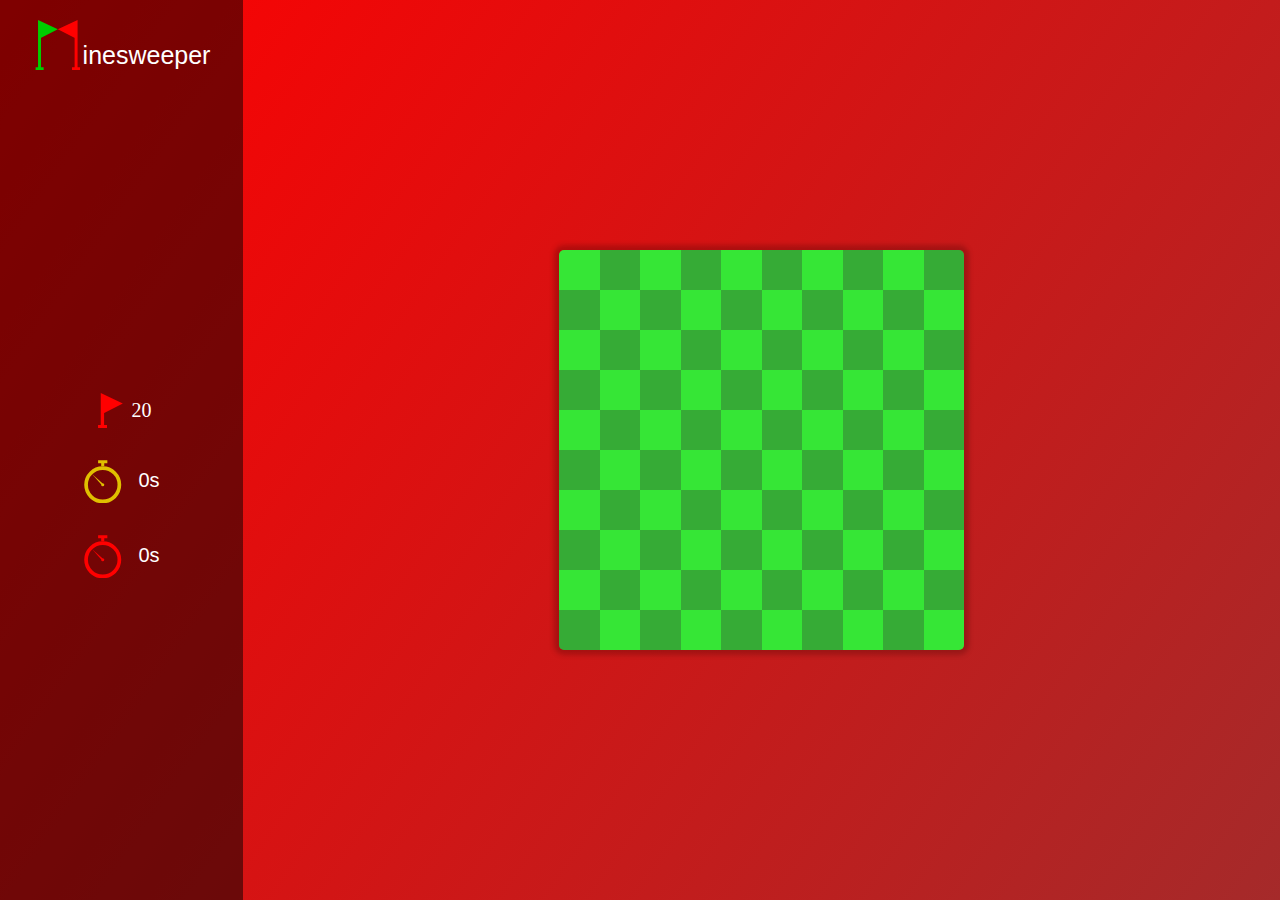
<file: docs/index.htm>
<!DOCTYPE html>
<html>
  <head>
    <meta charset="utf-8">
    <meta http-equiv="X-UA-Compatible" content="IE=edge">
    <title>Minesweeper</title>
    <meta name="viewport" content="width=device-width, initial-scale=1">
    <link rel="stylesheet" href="Sweeper.css">
    <link rel="shortcut icon" href="Pictures/Logo.svg" type="image/x-icon">
  </head>
  <body>

    <script src="Sweeper.js"></script>
  </body>
</html>
</file>
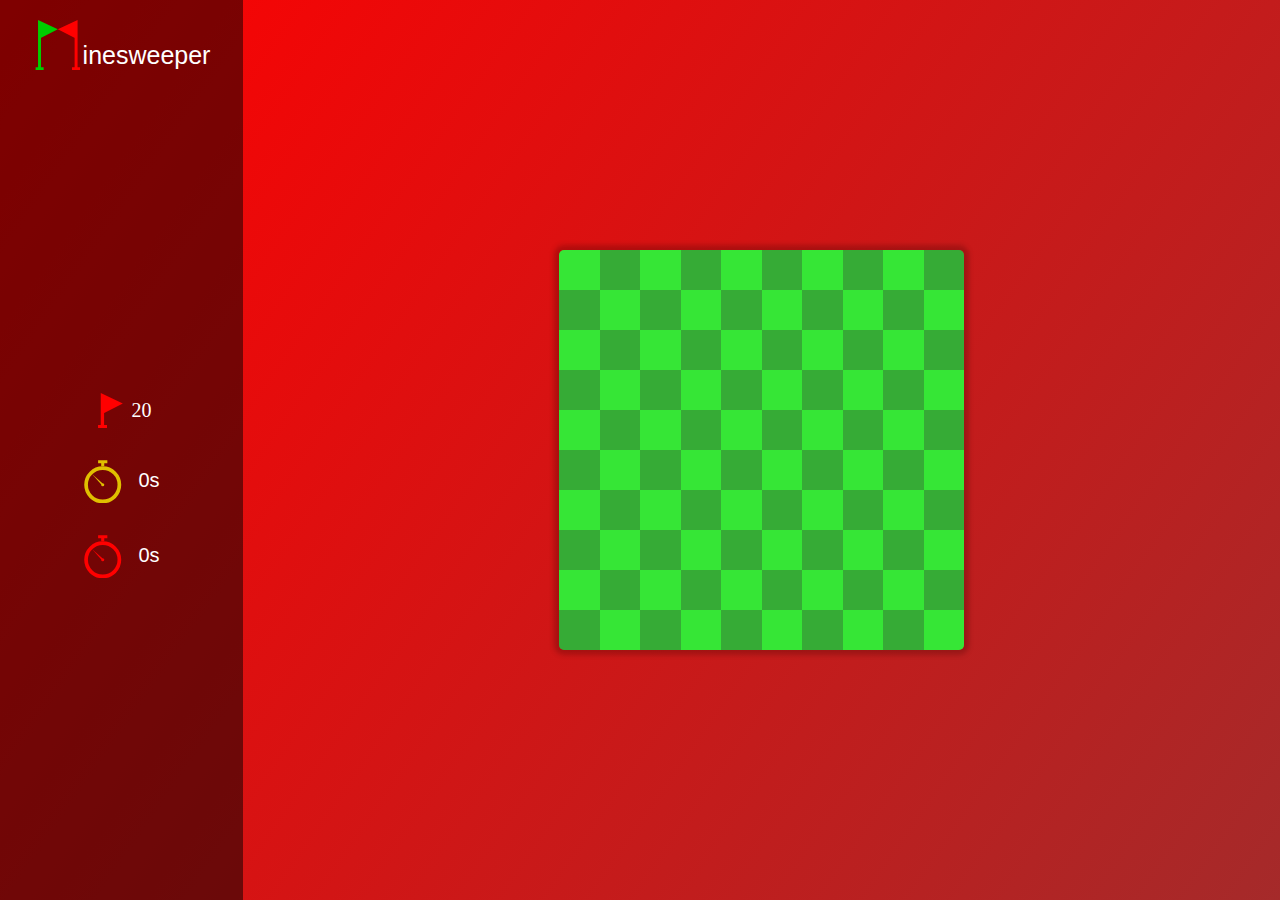
<file: Mine Sweeper/Sweeper.htm>
<!DOCTYPE html>
<html>
  <head>
    <meta charset="utf-8">
    <meta http-equiv="X-UA-Compatible" content="IE=edge">
    <title>Minesweeper</title>
    <meta name="viewport" content="width=device-width, initial-scale=1">
    <link rel="stylesheet" href="Sweeper.css">
    <link rel="shortcut icon" href="Pictures/Logo.svg" type="image/x-icon">
  </head>
  <body>

    <script src="Sweeper.js"></script>
  </body>
</html>
</file>
<file: docs/Sweeper.css>
*,
*::after,
*::before{
  margin: 0;
  padding: 0;
}
body{
  font-family: 'Trebuchet MS', 'Lucida Sans Unicode', 'Lucida Grande', 'Lucida Sans', Arial, sans-serif;
  display: flex;
  background: linear-gradient(125deg, red, brown) no-repeat;
}

/* Basic main */

span[desc]{
  font-size: 14px;
  color: white;
  font-family: 'Courier New', Courier, monospace;
}

/* Main */

.sideBar{
  height: 100vh;
  width: 300px;
  color: white;
  background: rgb(0, 0, 0, .5);
}
.info{
  display: flex;
  justify-content: center;
  height: calc(100% - 70px);
  flex-flow: column nowrap;
}
.info > *{
  margin-top: 30px;
}
.info > *:first-child{
  margin-top: 0;
}
.info:first-child{
  margin-top: 0;
}
.game{
  width: 100%;
  height: 100vh;
  display: flex;
  justify-content: center;
  align-items: center;
}
.main{
  width: 405px;
  overflow: hidden;
  border-collapse: collapse;
  border-radius: 5px;
  box-shadow: 0 0 5px 5px rgba(50, 0, 0, .25)
}
.cell{
  box-sizing: border-box;
  height: 40px;
  width: 40px;
  border-collapse: separate;
  border-spacing: 0;
  text-align: center;
  font-weight: 700;
  z-index: 5;
  cursor: pointer;
  filter: brightness(90%);
}
.cell:hover{
  filter: brightness(100%);
}
.cell > *{
  margin-top: 50%;
  margin-left: 50%;
  transform: translate(-40%, -30%);
}
</file>
<file: Mine Sweeper/Sweeper.css>
*,
*::after,
*::before{
  margin: 0;
  padding: 0;
}
body{
  font-family: 'Trebuchet MS', 'Lucida Sans Unicode', 'Lucida Grande', 'Lucida Sans', Arial, sans-serif;
  display: flex;
  background: linear-gradient(125deg, red, brown) no-repeat;
}

/* Basic main */

span[desc]{
  font-size: 14px;
  color: white;
  font-family: 'Courier New', Courier, monospace;
}

/* Main */

.sideBar{
  height: 100vh;
  width: 300px;
  color: white;
  background: rgb(0, 0, 0, .5);
}
.info{
  display: flex;
  justify-content: center;
  height: calc(100% - 70px);
  flex-flow: column nowrap;
}
.info > *{
  margin-top: 30px;
}
.info > *:first-child{
  margin-top: 0;
}
.info:first-child{
  margin-top: 0;
}
.game{
  width: 100%;
  height: 100vh;
  display: flex;
  justify-content: center;
  align-items: center;
}
.main{
  width: 405px;
  overflow: hidden;
  border-collapse: collapse;
  border-radius: 5px;
  box-shadow: 0 0 5px 5px rgba(50, 0, 0, .25)
}
.cell{
  box-sizing: border-box;
  height: 40px;
  width: 40px;
  border-collapse: separate;
  border-spacing: 0;
  text-align: center;
  font-weight: 700;
  z-index: 5;
  cursor: pointer;
  filter: brightness(90%);
}
.cell:hover{
  filter: brightness(100%);
}
.cell > *{
  margin-top: 50%;
  margin-left: 50%;
  transform: translate(-40%, -30%);
}
</file>
